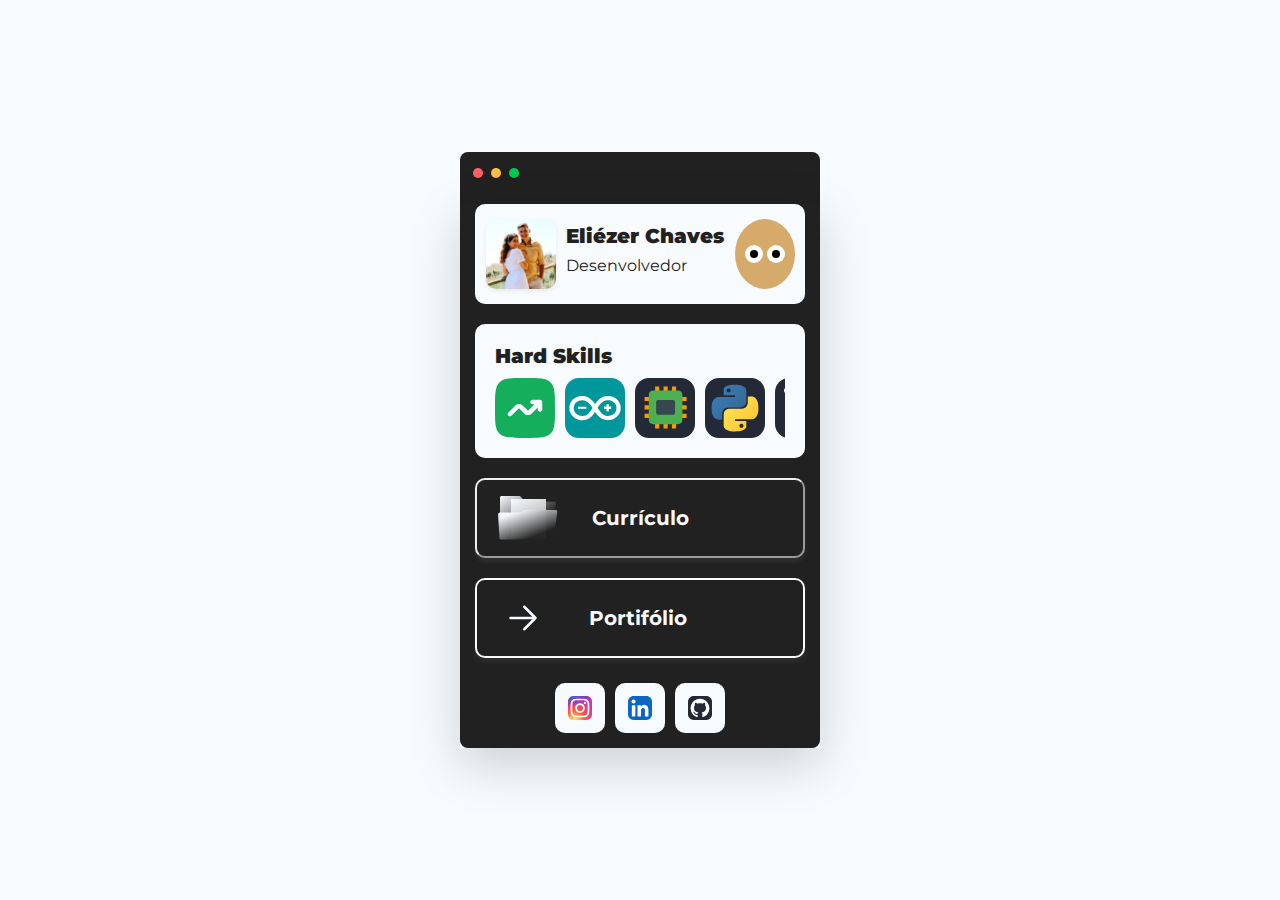
<file: index.html>
<!DOCTYPE html>
<html lang="pt-br">

<head>
    <!-- Google tag (gtag.js) -->
    <script async src="https://www.googletagmanager.com/gtag/js?id=G-N7NJE2FSNP"></script>
    <script>
        window.dataLayer = window.dataLayer || [];
        function gtag() { dataLayer.push(arguments); }
        gtag('js', new Date());

        gtag('config', 'G-N7NJE2FSNP');
    </script>
    <meta charset="UTF-8">
    <meta name="viewport" content="width=device-width, initial-scale=1.0">
    <title>Eliézer Chaves</title>
    <link rel="shortcut icon" href="lib/profilepic.png" type="image/x-icon">
    <link rel="shortcut icon" href="assets/img/profilepic.png" type="image/x-icon">

    <!-- CSS -->
    <link rel="stylesheet" href="assets/css/reset.css">

    <link rel="stylesheet" href="assets/css/face.css">
    <link rel="stylesheet" href="assets/css/pageLoad.css">

    <!-- Bootstrap -->
    <link href="https://cdn.jsdelivr.net/npm/bootstrap@5.3.3/dist/css/bootstrap.min.css" rel="stylesheet"
        integrity="sha384-QWTKZyjpPEjISv5WaRU9OFeRpok6YctnYmDr5pNlyT2bRjXh0JMhjY6hW+ALEwIH" crossorigin="anonymous">
    <!--JQuery-->
    <script src="https://code.jquery.com/jquery-3.7.1.js"
        integrity="sha256-eKhayi8LEQwp4NKxN+CfCh+3qOVUtJn3QNZ0TciWLP4=" crossorigin="anonymous"></script>
    <link rel="stylesheet" href="assets/css/style.css">
</head>

<body onload="pageLoader()"">
    <div id="pageContent">
        <div class="conteudo">
            <div class="card-css">
                <div class="tools">
                    <div class="circle">
                        <span class="red box"></span>
                    </div>
                    <div class="circle">
                        <span class="yellow box"></span>
                    </div>
                    <div class="circle">
                        <span class="green box"></span>
                    </div>
                </div>
                <div class="card__content shadow-lg">
                    <div class="conteudo-card">
                        <div class="profile-pic ">
                            <img src="assets/img/profile.jpeg" alt="" class="shadow-sm">
                        </div>
                        <div class="profile-info d-flex flex-column justify-content-center align-items-start">
                            <div class="profile-title">
                                <h5 class="montserrat-bold"><b>Eliézer Chaves</b></h5>
                            </div>
                            <div class="profile-ocupation">
                                <h6 class="montserrat-light">Desenvolvedor</h6>
                            </div>
                        </div>
                        <div class="profile-icon">
                            <div class="face">
                                <div class="eyes">
                                    <div class="eye">
                                        <div class="pupil"></div>
                                    </div>
                                    <div class="eye">
                                        <div class="pupil"></div>
                                    </div>
                                </div>
                            </div>

                        </div>

                    </div>
                    <div class="skills">
                        <div class="skill-title">
                            <h5 class="montserrat-bold"><b>Hard Skills</b></h1>
                        </div>
                        <div class="skill-list">
                            <div class="scroll-container">
                                <div class="scroll-content">
                                    <img src="assets/img/Vector.svg" alt="" class="scroll-item" data-bs-toggle="tooltip"
                                        data-bs-placement="top" title="Análise de Dados">

                                    <img src="assets/img/skill-icons_arduino.svg" alt="" class="scroll-item"
                                        data-bs-toggle="tooltip" data-bs-placement="top" title="Arduino">
                                    <img src="assets/img/flat-color-icons_electronics.svg" alt="" class="scroll-item"
                                        data-bs-toggle="tooltip" data-bs-placement="top" title="Eletroeletrônica">
                                    <img src="assets/img/skill-icons_python-dark.svg" alt="" class="scroll-item"
                                        data-bs-toggle="tooltip" data-bs-placement="top" title="Python">
                                    <img src="assets/img/skill-icons_mysql-dark.svg" alt="" class="scroll-item"
                                        data-bs-toggle="tooltip" data-bs-placement="top" title="MySQL">
                                    <img src="assets/img/skill-icons_php-dark.svg" alt="" class="scroll-item"
                                        data-bs-toggle="tooltip" data-bs-placement="top" title="PHP">
                                    <img src="assets/img/skill-icons_github-dark.svg" alt="" class="scroll-item"
                                        data-bs-toggle="tooltip" data-bs-placement="top" title="Github">
                                    <img src="assets/img/skill-icons_figma-dark.svg" alt="" class="scroll-item"
                                        data-bs-toggle="tooltip" data-bs-placement="top" title="Figma">
                                    <img src="assets/img/skill-icons_bootstrap.svg" alt="" class="scroll-item"
                                        data-bs-toggle="tooltip" data-bs-placement="top" title="Bootstrap">
                                    <img src="assets/img/skill-icons_javascript.svg" alt="" class="scroll-item"
                                        data-bs-toggle="tooltip" data-bs-placement="top" title="Javascript">
                                    <img src="assets/img/skill-icons_css.svg" alt="" class="scroll-item"
                                        data-bs-toggle="tooltip" data-bs-placement="top" title="CSS">
                                    <img src="assets/img/skill-icons_html.svg" alt="" class="scroll-item"
                                        data-bs-toggle="tooltip" data-bs-placement="top" title="HTML">
                                </div>
                            </div>
                        </div>
                    </div>
                    <button class="Documents-btn d-flex justify-content-around align-items-center">
                        <div class="document-folder" style="width: 25%;"><span class="folderContainer ">
                                <svg class="fileBack" width="146" height="113" viewBox="0 0 146 113" fill="none"
                                    xmlns="http://www.w3.org/2000/svg">
                                    <path
                                        d="M0 4C0 1.79086 1.79086 0 4 0H50.3802C51.8285 0 53.2056 0.627965 54.1553 1.72142L64.3303 13.4371C65.2799 14.5306 66.657 15.1585 68.1053 15.1585H141.509C143.718 15.1585 145.509 16.9494 145.509 19.1585V109C145.509 111.209 143.718 113 141.509 113H3.99999C1.79085 113 0 111.209 0 109V4Z"
                                        fill="url(#paint0_linear_117_4)"></path>
                                    <defs>
                                        <linearGradient id="paint0_linear_117_4" x1="0" y1="0" x2="72.93" y2="95.4804"
                                            gradientUnits="userSpaceOnUse">
                                            <stop stop-color="#F8FBFE"></stop>
                                            <stop offset="1" stop-color="#212121"></stop>
                                        </linearGradient>
                                    </defs>
                                </svg>

                                <svg class="filePage" width="88" height="99" viewBox="0 0 88 99" fill="none"
                                    xmlns="http://www.w3.org/2000/svg">
                                    <rect width="88" height="99" fill="url(#paint0_linear_117_6)"></rect>
                                    <defs>
                                        <linearGradient id="paint0_linear_117_6" x1="0" y1="0" x2="81" y2="160.5"
                                            gradientUnits="userSpaceOnUse">
                                            <stop stop-color="#F8FBFE"></stop>
                                            <stop offset="1" stop-color="#686868"></stop>
                                        </linearGradient>
                                    </defs>
                                </svg>

                                <svg class="fileFront" width="160" height="79" viewBox="0 0 160 79" fill="none"
                                    xmlns="http://www.w3.org/2000/svg">
                                    <path
                                        d="M0.29306 12.2478C0.133905 9.38186 2.41499 6.97059 5.28537 6.97059H30.419H58.1902C59.5751 6.97059 60.9288 6.55982 62.0802 5.79025L68.977 1.18034C70.1283 0.410771 71.482 0 72.8669 0H77H155.462C157.87 0 159.733 2.1129 159.43 4.50232L150.443 75.5023C150.19 77.5013 148.489 79 146.474 79H7.78403C5.66106 79 3.9079 77.3415 3.79019 75.2218L0.29306 12.2478Z"
                                        fill="url(#paint0_linear_117_5)"></path>
                                    <defs>
                                        <linearGradient id="paint0_linear_117_5" x1="38.7619" y1="8.71323" x2="66.9106"
                                            y2="82.8317" gradientUnits="userSpaceOnUse">
                                            <stop stop-color="#F8FBFE"></stop>
                                            <stop offset="1" stop-color="#212121"></stop>
                                        </linearGradient>
                                    </defs>
                                </svg>

                            </span>
                        </div>
                        <a href="assets/Currículo Eliézer Chaves.pdf" download="">
                            <div class="cv-title" style="width: 50%;">
                                <h5 class="montserrat-bold text-button" style="margin-top: 7px;">Currículo</h5>
                            </div>
                        </a>
                        <div style="width: 25%;">
                        </div>
                    </button>
                    <div style="margin-top: 10px;">
                        <a href="public/portifolio.html" target="_blank">
                            <button class="button d-flex align-items-center justify-content-between
                            ">
                                <div style="width: 5%;">
                                    <svg xmlns="http://www.w3.org/2000/svg" fill="none" viewBox="0 0 24 24"
                                        stroke-width="1.5" stroke="currentColor" class="w-6 h-6">
                                        <path stroke-linecap="round" stroke-linejoin="round"
                                            d="M4.5 12h15m0 0l-6.75-6.75M19.5 12l-6.75 6.75"></path>
                                    </svg>

                                </div>
                                <div style="width: 50%;">
                                    <h5 class="montserrat-bold" style="margin-top: 7px;">Portifólio</h5>

                                </div>
                                <div style="width: 25%;">
                                </div>
                            </button>
                        </a>
                    </div>
                    <div class="social-links">
                        <a href="https://www.instagram.com/oeliezerchaves/" target="_blank" rel="noopener noreferrer">
                            <div id="twitter" class="social-btn flex-center">
                                <svg width="50" height="50" viewBox="0 0 50 50" fill="none"
                                    xmlns="http://www.w3.org/2000/svg">
                                    <path
                                        d="M38.2812 0H11.7188C5.24666 0 0 5.24666 0 11.7188V38.2812C0 44.7533 5.24666 50 11.7188 50H38.2812C44.7533 50 50 44.7533 50 38.2812V11.7188C50 5.24666 44.7533 0 38.2812 0Z"
                                        fill="url(#paint0_radial_30_7)" />
                                    <path
                                        d="M38.2812 0H11.7188C5.24666 0 0 5.24666 0 11.7188V38.2812C0 44.7533 5.24666 50 11.7188 50H38.2812C44.7533 50 50 44.7533 50 38.2812V11.7188C50 5.24666 44.7533 0 38.2812 0Z"
                                        fill="url(#paint1_radial_30_7)" />
                                    <path
                                        d="M25.0018 5.46875C19.6975 5.46875 19.0316 5.49199 16.9484 5.58672C14.8691 5.68203 13.4498 6.01113 12.208 6.49414C10.9232 6.99297 9.83359 7.66035 8.74805 8.74629C7.66152 9.83203 6.99414 10.9217 6.49375 12.2059C6.00938 13.448 5.67988 14.868 5.58633 16.9463C5.49316 19.0297 5.46875 19.6957 5.46875 25.0002C5.46875 30.3047 5.49219 30.9684 5.58672 33.0516C5.68242 35.1309 6.01152 36.5502 6.49414 37.792C6.99336 39.0768 7.66074 40.1664 8.74668 41.252C9.83203 42.3385 10.9217 43.0074 12.2055 43.5062C13.4482 43.9893 14.8678 44.3184 16.9467 44.4137C19.0301 44.5084 19.6953 44.5316 24.9994 44.5316C30.3043 44.5316 30.968 44.5084 33.0512 44.4137C35.1305 44.3184 36.5514 43.9893 37.7941 43.5062C39.0783 43.0074 40.1664 42.3385 41.2516 41.252C42.3381 40.1664 43.0053 39.0768 43.5059 37.7926C43.9859 36.5502 44.3156 35.1305 44.4133 33.052C44.5068 30.9687 44.5312 30.3047 44.5312 25.0002C44.5312 19.6957 44.5068 19.0301 44.4133 16.9467C44.3156 14.8674 43.9859 13.4482 43.5059 12.2064C43.0053 10.9217 42.3381 9.83203 41.2516 8.74629C40.1652 7.65996 39.0787 6.99258 37.793 6.49434C36.5479 6.01113 35.1277 5.68184 33.0484 5.58672C30.965 5.49199 30.3018 5.46875 24.9957 5.46875H25.0018ZM23.2496 8.98848C23.7697 8.9877 24.35 8.98848 25.0018 8.98848C30.2168 8.98848 30.8348 9.00723 32.8941 9.10078C34.7984 9.18789 35.832 9.50605 36.5205 9.77344C37.432 10.1273 38.0818 10.5506 38.765 11.2344C39.4486 11.918 39.8717 12.5689 40.2266 13.4805C40.4939 14.168 40.8125 15.2016 40.8992 17.1059C40.9928 19.1648 41.0131 19.7832 41.0131 24.9957C41.0131 30.2082 40.9928 30.8268 40.8992 32.8855C40.8121 34.7898 40.4939 35.8234 40.2266 36.5111C39.8727 37.4227 39.4486 38.0717 38.765 38.7549C38.0814 39.4385 37.4324 39.8615 36.5205 40.2156C35.8328 40.4842 34.7984 40.8016 32.8941 40.8887C30.8352 40.9822 30.2168 41.0025 25.0018 41.0025C19.7865 41.0025 19.1684 40.9822 17.1096 40.8887C15.2053 40.8008 14.1717 40.4826 13.4826 40.2152C12.5713 39.8611 11.9201 39.4381 11.2365 38.7545C10.5529 38.0709 10.1299 37.4215 9.775 36.5096C9.50762 35.8219 9.18906 34.7883 9.10234 32.884C9.00879 30.825 8.99004 30.2066 8.99004 24.9908C8.99004 19.775 9.00879 19.16 9.10234 17.101C9.18945 15.1967 9.50762 14.1631 9.775 13.4746C10.1291 12.5631 10.5529 11.9121 11.2367 11.2285C11.9205 10.5449 12.5713 10.1217 13.4828 9.76699C14.1713 9.49844 15.2053 9.18105 17.1096 9.09355C18.9113 9.01211 19.6096 8.98769 23.2496 8.98359V8.98848ZM35.4275 12.2314C34.1336 12.2314 33.0838 13.2803 33.0838 14.5744C33.0838 15.8684 34.1336 16.9182 35.4275 16.9182C36.7215 16.9182 37.7713 15.8684 37.7713 14.5744C37.7713 13.2805 36.7215 12.2307 35.4275 12.2307V12.2314ZM25.0018 14.9699C19.4627 14.9699 14.9717 19.4609 14.9717 25.0002C14.9717 30.5395 19.4627 35.0283 25.0018 35.0283C30.541 35.0283 35.0305 30.5395 35.0305 25.0002C35.0305 19.4611 30.5406 14.9699 25.0014 14.9699H25.0018ZM25.0018 18.4896C28.5973 18.4896 31.5123 21.4043 31.5123 25.0002C31.5123 28.5957 28.5973 31.5107 25.0018 31.5107C21.4063 31.5107 18.4914 28.5957 18.4914 25.0002C18.4914 21.4043 21.4061 18.4896 25.0018 18.4896Z"
                                        fill="white" />
                                    <defs>
                                        <radialGradient id="paint0_radial_30_7" cx="0" cy="0" r="1"
                                            gradientUnits="userSpaceOnUse"
                                            gradientTransform="translate(13.2812 53.851) rotate(-90) scale(49.5537 46.0889)">
                                            <stop stop-color="#FFDD55" />
                                            <stop offset="0.1" stop-color="#FFDD55" />
                                            <stop offset="0.5" stop-color="#FF543E" />
                                            <stop offset="1" stop-color="#C837AB" />
                                        </radialGradient>
                                        <radialGradient id="paint1_radial_30_7" cx="0" cy="0" r="1"
                                            gradientUnits="userSpaceOnUse"
                                            gradientTransform="translate(-8.3752 3.60176) rotate(78.681) scale(22.1508 91.3062)">
                                            <stop stop-color="#3771C8" />
                                            <stop offset="0.128" stop-color="#3771C8" />
                                            <stop offset="1" stop-color="#6600FF" stop-opacity="0" />
                                        </radialGradient>
                                    </defs>
                                </svg>
                                <span>@oeliezerchaves</span>
                            </div>
                        </a>
                        <a href="http://www.linkedin.com/in/eliezer-chaves" target="_blank" rel="noopener noreferrer">
                            <div id="linkedin" class="social-btn flex-center">
                                <svg width="50" height="50" viewBox="0 0 50 50" fill="none"
                                    xmlns="http://www.w3.org/2000/svg">
                                    <path
                                        d="M38.2812 0H11.7188C5.24666 0 0 5.24666 0 11.7188V38.2812C0 44.7533 5.24666 50 11.7188 50H38.2812C44.7533 50 50 44.7533 50 38.2812V11.7188C50 5.24666 44.7533 0 38.2812 0Z"
                                        fill="white" />
                                    <path
                                        d="M38.2812 0H11.7188C5.24666 0 0 5.24666 0 11.7188V38.2812C0 44.7533 5.24666 50 11.7188 50H38.2812C44.7533 50 50 44.7533 50 38.2812V11.7188C50 5.24666 44.7533 0 38.2812 0Z"
                                        fill="#0A66C2" />
                                    <path
                                        d="M36.0771 42.5166H41.7939C42.0011 42.5166 42.1998 42.4343 42.3463 42.2878C42.4928 42.1414 42.5751 41.9427 42.5752 41.7355L42.5781 29.657C42.5781 23.3439 41.2178 18.4914 33.8402 18.4914C31.0357 18.3871 28.391 19.8328 26.9639 22.2469C26.9569 22.2586 26.9463 22.2677 26.9336 22.2728C26.921 22.278 26.907 22.2788 26.8938 22.2752C26.8807 22.2717 26.869 22.2639 26.8607 22.2531C26.8523 22.2423 26.8478 22.2291 26.8477 22.2154V19.8555C26.8477 19.6483 26.7653 19.4496 26.6188 19.303C26.4723 19.1565 26.2736 19.0742 26.0664 19.0742H20.6412C20.434 19.0742 20.2353 19.1565 20.0888 19.303C19.9423 19.4496 19.86 19.6483 19.86 19.8555V41.7344C19.86 41.9416 19.9423 42.1403 20.0888 42.2868C20.2353 42.4333 20.434 42.5156 20.6412 42.5156H26.3576C26.5648 42.5156 26.7635 42.4333 26.91 42.2868C27.0566 42.1403 27.1389 41.9416 27.1389 41.7344V30.9193C27.1389 27.8613 27.7189 24.8998 31.5102 24.8998C35.2475 24.8998 35.2959 28.399 35.2959 31.1174V41.7354C35.2959 41.9426 35.3782 42.1413 35.5247 42.2878C35.6712 42.4343 35.8699 42.5166 36.0771 42.5166ZM7.42188 11.6461C7.42188 13.9633 9.32949 15.8699 11.6469 15.8699C13.9637 15.8697 15.8701 13.9619 15.8701 11.6451C15.8697 9.32832 13.9631 7.42188 11.6461 7.42188C9.32852 7.42188 7.42188 9.32891 7.42188 11.6461ZM8.78105 42.5166H14.5051C14.7123 42.5166 14.911 42.4343 15.0575 42.2878C15.204 42.1413 15.2863 41.9426 15.2863 41.7354V19.8555C15.2863 19.6483 15.204 19.4496 15.0575 19.303C14.911 19.1565 14.7123 19.0742 14.5051 19.0742H8.78105C8.57385 19.0742 8.37514 19.1565 8.22863 19.303C8.08211 19.4496 7.9998 19.6483 7.9998 19.8555V41.7354C7.9998 41.9426 8.08211 42.1413 8.22863 42.2878C8.37514 42.4343 8.57385 42.5166 8.78105 42.5166Z"
                                        fill="white" />
                                </svg>
                                <span>in/eliezer-chaves</span>
                            </div>
                        </a>
                        <a href="https://github.com/eliezer-chaves" target="_blank" rel="noopener noreferrer">
                            <div id="github" class="social-btn flex-center">
                                <svg width="50" height="50" viewBox="0 0 50 50" fill="none"
                                    xmlns="http://www.w3.org/2000/svg">
                                    <path
                                        d="M38.2812 0H11.7188C5.24666 0 0 5.24666 0 11.7188V38.2812C0 44.7533 5.24666 50 11.7188 50H38.2812C44.7533 50 50 44.7533 50 38.2812V11.7188C50 5.24666 44.7533 0 38.2812 0Z"
                                        fill="#242938" />
                                    <path
                                        d="M25.0002 5.85938C14.2146 5.85938 5.46875 14.6035 5.46875 25.3908C5.46875 34.0203 11.065 41.3414 18.8256 43.924C19.8016 44.1049 20.16 43.5004 20.16 42.9846C20.16 42.5187 20.1418 40.9803 20.1334 39.3482C14.6998 40.5297 13.5533 37.0438 13.5533 37.0438C12.6646 34.7861 11.3846 34.1859 11.3846 34.1859C9.6125 32.9736 11.5182 32.9986 11.5182 32.9986C13.4795 33.1363 14.5123 35.0113 14.5123 35.0113C16.2543 37.9973 19.0814 37.134 20.1959 36.635C20.3713 35.3725 20.8773 34.5109 21.4359 34.0232C17.0979 33.5293 12.5375 31.8545 12.5375 24.3707C12.5375 22.2383 13.3004 20.4959 14.5498 19.1281C14.3469 18.6361 13.6783 16.6496 14.7389 13.9594C14.7389 13.9594 16.3791 13.4346 20.1115 15.9613C21.6695 15.5287 23.3402 15.3117 25.0002 15.3043C26.66 15.3117 28.3322 15.5287 29.893 15.9615C33.6209 13.4344 35.2588 13.9596 35.2588 13.9596C36.3219 16.6496 35.6531 18.6363 35.4502 19.1281C36.7025 20.4959 37.4604 22.2383 37.4604 24.3707C37.4604 31.8725 32.8912 33.5242 28.542 34.0076C29.2426 34.6139 29.8668 35.8023 29.8668 37.6246C29.8668 40.2379 29.8441 42.3412 29.8441 42.9846C29.8441 43.5043 30.1957 44.1133 31.1857 43.9215C38.942 41.3359 44.5312 34.0174 44.5312 25.3908C44.5312 14.6037 35.7865 5.85938 25.0002 5.85938ZM12.784 33.6822C12.741 33.7793 12.5883 33.8084 12.4492 33.7418C12.3074 33.6781 12.2279 33.5457 12.2738 33.4484C12.3158 33.3484 12.4689 33.3207 12.6102 33.3877C12.7521 33.4514 12.833 33.585 12.784 33.6822ZM13.7447 34.5395C13.6516 34.626 13.4693 34.5857 13.3459 34.4492C13.2182 34.3131 13.1941 34.1311 13.2887 34.0434C13.3846 33.957 13.5613 33.9975 13.6893 34.1336C13.817 34.2715 13.842 34.4521 13.7447 34.5395ZM14.4037 35.6363C14.284 35.7195 14.0883 35.6416 13.9674 35.4678C13.8477 35.2941 13.8477 35.0859 13.9699 35.0023C14.0912 34.9189 14.284 34.9939 14.4066 35.1664C14.526 35.343 14.526 35.5514 14.4037 35.6363ZM15.5184 36.9066C15.4113 37.0246 15.1834 36.993 15.0164 36.8318C14.8457 36.6744 14.798 36.451 14.9055 36.3328C15.0139 36.2145 15.2432 36.2479 15.4113 36.4076C15.5809 36.5646 15.6326 36.7898 15.5184 36.9066ZM16.959 37.3354C16.9117 37.4885 16.6922 37.558 16.4709 37.493C16.2502 37.426 16.1055 37.2469 16.1502 37.0922C16.1961 36.9383 16.4166 36.8658 16.6395 36.9354C16.8602 37.002 17.0049 37.1799 16.959 37.3354ZM18.5984 37.5174C18.6039 37.6783 18.4164 37.8119 18.1842 37.8148C17.9506 37.8201 17.7617 37.6896 17.7592 37.5313C17.7592 37.3686 17.9426 37.2363 18.176 37.2324C18.4084 37.2279 18.5984 37.3572 18.5984 37.5174ZM20.209 37.4557C20.2369 37.6127 20.0756 37.7742 19.8449 37.8172C19.6182 37.8586 19.4082 37.7615 19.3795 37.6057C19.3514 37.4445 19.5156 37.2832 19.742 37.2414C19.973 37.2014 20.1797 37.2959 20.209 37.4557Z"
                                        fill="white" />
                                </svg>

                                <span>eliezer-chaves</span>
                            </div>
                        </a>
                    </div>

                </div>

            </div>
        </div>
    </div>


    <script src="https://cdn.jsdelivr.net/npm/@popperjs/core@2.11.8/dist/umd/popper.min.js"
        integrity="sha384-I7E8VVD/ismYTF4hNIPjVp/Zjvgyol6VFvRkX/vR+Vc4jQkC+hVqc2pM8ODewa9r"
        crossorigin="anonymous"></script>
    <script src="https://cdn.jsdelivr.net/npm/bootstrap@5.3.3/dist/js/bootstrap.min.js"
        integrity="sha384-0pUGZvbkm6XF6gxjEnlmuGrJXVbNuzT9qBBavbLwCsOGabYfZo0T0to5eqruptLy"
        crossorigin="anonymous"></script>
    <!-- JS -->
    <script src="assets/js/main.js"></script>
</body>

</html>
</file>
<file: assets/css/face.css>
/* Face container */
.face {
  width: 60px;
  height: 70px;
  background-color: #d5aa6b; /* Tom de pele */
  border-radius: 50%; /* Deixa o círculo redondo */
  display: flex;
  justify-content: center;
  align-items: center;
}

/* Eyes container */
.eyes {
  width: 40px;
  height: 30px;
  display: flex;
  justify-content: space-between; /* Espaça os olhos */
  align-items: center;
}

/* Eye */
.eye {
  width: 18px;
  height: 18px;
  border-radius: 50%;
  background-color: #fff;
  display: flex;
  justify-content: center;
  align-items: center;
}

/* Pupil */
.pupil {
  width: 8px;
  height: 8px;
  border-radius: 50%;
  background-color: #000;
  position: relative;
}
</file>
<file: assets/css/pageLoad.css>
/* From Uiverse.io by alexruix */ 
.loader {
  position: relative;
  width: 120px;
  height: 90px;
  margin: 0 auto;
}

.loader:before {
  content: "";
  position: absolute;
  bottom: 30px;
  left: 50px;
  height: 30px;
  width: 30px;
  border-radius: 50%;
  background: #2a9d8f;
  animation: loading-bounce 0.5s ease-in-out infinite alternate;
}

.loader:after {
  content: "";
  position: absolute;
  right: 0;
  top: 0;
  height: 7px;
  width: 45px;
  border-radius: 4px;
  box-shadow: 0 5px 0 #f2f2f2, -35px 50px 0 #f2f2f2, -70px 95px 0 #f2f2f2;
  animation: loading-step 1s ease-in-out infinite;
}

@keyframes loading-bounce {
  0% {
    transform: scale(1, 0.7);
  }

  40% {
    transform: scale(0.8, 1.2);
  }

  60% {
    transform: scale(1, 1);
  }

  100% {
    bottom: 140px;
  }
}

@keyframes loading-step {
  0% {
    box-shadow: 0 10px 0 rgba(0, 0, 0, 0),
            0 10px 0 #f2f2f2,
            -35px 50px 0 #f2f2f2,
            -70px 90px 0 #f2f2f2;
  }

  100% {
    box-shadow: 0 10px 0 #f2f2f2,
            -35px 50px 0 #f2f2f2,
            -70px 90px 0 #f2f2f2,
            -70px 90px 0 rgba(0, 0, 0, 0);
  }
}
</file>
<file: assets/css/style.css>
@import url('https://fonts.googleapis.com/css2?family=Montserrat:ital,wght@0,100..900;1,100..900&display=swap');

.montserrat-bold {
    font-family: "Montserrat", serif;
    font-optical-sizing: auto;
    font-weight: 700;
    font-style: normal;
}

.montserrat-light {
    font-family: "Montserrat", serif;
    font-optical-sizing: auto;
    font-weight: 400;
    font-style: normal;
}

:root {
    /* Variáveis CSS padrão  */
    --bg-body-light: #F8FBFE;
    --bg-card-light: #212121;
    --text-light: #212121;

    --text-dark: #F8FBFE;
    --bg-body-dark: #212121;
    --bg-card-dark: #F8FBFE;

    --bg-card-content-light: #F8FBFE;
    --bg-card-content-dark: #2f2f2f;
    --gradient: background-image: linear-gradient(to right, #f8fbfe, #dedfe2, #c4c4c6, #aaaaab, #919191, #7f7f7f, #6c6d6c, #5b5b5b, #4c4c4c, #3d3d3d, #2f2f2f, #212121);

    a:link {
        text-decoration: none;
    }

    /* Adicione outras variáveis padrão aqui */
}

@media (prefers-color-scheme: light) {

    /* Aplicação geral de estilos light mode*/
    body {
        background-color: var(--bg-body-light);
        color: var(--text-light);
    }

    /* From Uiverse.io by EmmaxPlay */
    .card-css {
        background-color: var(--bg-card-light);
        border-radius: 10px;

    }

    .conteudo-card {
        background-color: var(--bg-card-content-light);
    }

    .Documents-btn:hover {
        border: 1px solid var(--bg-card-content-light);
    }

    .skill-title {
        color: var(--text-light);
    }

    .profile-title {
        color: var(--text-light);
    }

    .profile-ocupation {
        color: var(--text-light);
    }

    .skills {
        background-color: var(--bg-card-content-light);
    }

    /* From Uiverse.io by vinodjangid07 */
    .Documents-btn {
        background-color: var(--bg-card-light);
        border-color: 2px solid var(--bg-card-content-light);
        color: var(--text-dark);        box-shadow: 0px 4px 4px var(--bg-card-content-light);
        box-shadow: 0px 4px 4px var(--bg-card-content-dark);
    }

    .Documents-btn:hover {
        background-color: var(--bg-card-content-light);
        color: var(--text-light);
        border-color: 2px solid var(--bg-card-content-light);
        box-shadow: 0px 4px 4px var(--bg-card-content-dark);
    }

    /* From Uiverse.io by reshades */
    .button {
        color: var(--text-dark);
        /* Fundo transparente inicialmente */
        border: var(--bg-body-light) 2px solid;
        box-shadow: 0px 4px 4px var(--bg-card-content-dark);
        background-color: var(--bg-card-content-light);
        color: var(--text-dark);
    }

    .button:hover {
        box-shadow: 0px 4px 4px var(--bg-card-content-light);
        border: var(--bg-body-dark) 2px solid;
        background-color: var(--bg-card-content-light);
        color: var(--text-lights);
    }
    .social-btn{
        background-color: var(--bg-card-content-light);
    }
    .social-btn:hover {
        background-color: var(--bg-card-content-light);
        color: var(--text-light);
    }

}

@media (prefers-color-scheme: dark) {

    /* Aplicação geral de estilos light mode*/
    body {
        background-color: var(--bg-body-dark);
        color: var(--text-dark);
    }

    /* From Uiverse.io by EmmaxPlay */
    .card-css {
        background-color: var(--bg-card-dark);
        border-radius: 10px;
    }

    .conteudo-card {
        background-color: var(--bg-card-content-dark);
    }

    .Documents-btn:hover {
        border: 1px solid var(--bg-card-dark);
    }

    .skill-title {
        color: var(--text-dark);
    }

    .profile-title {
        color: var(--text-dark);
    }

    .profile-ocupation {
        color: var(--text-dark);
    }

    .skills {
        background-color: var(--bg-card-content-dark);
    }

    .tools {
        background-color: var(--bg-card-dark);
        border-radius: 10px;
    }

    /* From Uiverse.io by vinodjangid07 */
    .Documents-btn {
        color: var(--text-light);
        box-shadow: 0px 4px 4px var(--bg-card-content-dark);
        background-color: var(--bg-card-content-light);
    }

    .Documents-btn:hover {
        background-color: var(--bg-card-content-dark);
        color: var(--bg-card-content-dark);
        box-shadow: 0px 4px 4px var(--bg-card-content-dark);
    }

    .Documents-btn:hover {
        color: var(--text-dark);
        border-color: var(--bg-card-content-dark);
        box-shadow: 0px 4px 4px var(--bg-card-content-dark);
    }

    /* From Uiverse.io by reshades */
    .button {
        color: var(--text-light);   
        /* Fundo transparente inicialmente */
        border: var(--bg-body-dark) 2px solid;
        box-shadow: 0px 4px 4px var(--bg-card-content-dark);
    }

    .button:hover {
        box-shadow: 0px 4px 4px var(--bg-card-content-dark);
        color: var(--text-dark);
        background-color: var(--bg-card-content-dark);
    }
    .social-btn{
        background-color: var(--bg-card-content-dark);
    }
    .social-btn:hover {
        background-color: var(--bg-card-content-dark);
        color: var(--text-dark);
    }
}


.conteudo {
    height: 100dvh;
    display: flex;
    justify-content: center;
    align-items: center;
}

/* From Uiverse.io by EmmaxPlay */
.card-css {
    width: 360px;

    border-radius: 8px;
    z-index: 1;
}

.tools {
    display: flex;
    align-items: center;
    padding: 9px;
}

.circle {
    padding: 0 4px;
}

.box {
    display: inline-block;
    align-items: center;
    width: 10px;
    height: 10px;
    padding: 1px;
    border-radius: 50%;
}

.red {
    background-color: #ff605c;
}

.yellow {
    background-color: #ffbd44;
}

.green {
    background-color: #00ca4e;
}

.card__content {
    padding-left: 15px;
    padding-right: 15px;
    margin-top: 10px;
    padding-bottom: 10px;
}

.conteudo-card {
    height: 100px;
    width: auto;
    display: flex;
    align-items: center;
    justify-content: space-evenly;
    border-radius: 10px;
    transition: transform 0.3s ease, box-shadow 0.3s ease;
}

.conteudo-card:hover {
    transform: translateY(-5px);
    /* Desloca para cima */
    box-shadow: 0 10px 15px rgba(0, 0, 0, 0.2);
    /* Adiciona uma sombra para efeito */
}

.profile-pic img {
    height: 70px;
    width: 70px;
    border-radius: 10px;
    box-shadow: 0 0 30px rgba(255, 255, 255, 0.1);
}

.profile-info {
    height: 100%;
}

.profile-title {
    text-align: justify;
    font-size: 18px;
}

.profile-ocupation {
    text-align: justify;
}

.profile-icon {
    display: flex;
    justify-content: center;
    align-items: center;
}

.skills {
    width: auto;
    padding: 20px 20px;
    margin-top: 20px;
    border-radius: 10px;
    transition: transform 0.3s ease, box-shadow 0.3s ease;
}


.skills:hover {
    transform: translateY(-5px);
    /* Desloca para cima */
    box-shadow: 0 10px 15px rgba(0, 0, 0, 0.2);
    /* Adiciona uma sombra para efeito */
}

.skill-list {
    margin-top: 10px;
}

.scroll-container {
    width: 100%;
    /* Largura do container */
    overflow: hidden;
    /* Oculta o conteúdo que excede */

    /* Espaçamento superior e inferior */
    position: relative;
}

.scroll-content {
    display: flex;
    /* Elementos em linha */
    gap: 10px;
    /* Espaço entre os itens */
    animation: scroll 15s linear infinite;
    /* Animação contínua */
    will-change: transform;
    /* Otimização de performance */
}

.scroll-item {
    height: 60px;
    /* Altura dos ícones */
    width: auto;
    /* Mantém a proporção */
}

@keyframes scroll {
    from {
        transform: translateX(90%);
        /* Começa fora da tela pela direita */
    }

    to {
        transform: translateX(-300%);
        /* Sai pela esquerda */
    }
}

.scroll-container:hover .scroll-content {
    animation-play-state: paused;
    /* Pausa a animação ao passar o mouse */
}

/* From Uiverse.io by vinodjangid07 */
.Documents-btn {
    width: 100%;
    height: 80px;
    border-radius: 10px;
    cursor: pointer;
    transition: all 0.3s;
    margin-top: 20px;
    transition: transform 0.3s ease, box-shadow 0.3s ease;
}

/* Animação de flutuação */
@keyframes float {

    0%,
    100% {
        transform: translateY(0);
        /* Posição inicial */
    }

    50% {
        transform: translateY(-5px);
        /* Sobe 10px */
    }
}

.folderContainer {
    width: 70px;
    height: fit-content;
    display: flex;
    flex-direction: column;
    align-items: center;
    justify-content: flex-end;
    position: relative;
    /* Adiciona a animação de flutuação */
    animation: float 2s ease-in-out infinite;
}

.fileBack {
    z-index: 1;
    width: 80%;
    height: auto;
}

.filePage {
    width: 50%;
    height: auto;
    position: absolute;
    z-index: 2;
    transition: all 0.3s ease-out;
    margin-bottom: 1px;
}

.fileFront {
    width: 85%;
    height: auto;
    position: absolute;
    z-index: 3;
    opacity: 0.95;
    transform-origin: bottom;
    transition: all 0.3s ease-out;
}


.Documents-btn:hover .filePage {
    transform: translateY(-5px);
}

.Documents-btn:active {
    transform: scale(0.95);
}

.Documents-btn:hover .fileFront {
    transform: rotateX(30deg);
}

.Documents-btn:hover {
    transform: translateY(-5px);
    /* Desloca para cima */
}

/* From Uiverse.io by reshades */
.button {
    background-color: transparent;
    /* Fundo transparente inicialmente */
    width: 100%;
    height: 80px;
    border-radius: 10px;
    text-align: right;
    transition: all 0.6s ease;
    margin-top: 20px;
    position: relative;
    overflow: hidden;
    /* Evita que o gradiente ultrapasse o botão */
    background-size: 0% 100%;
    /* Inicialmente invisível */
    background-repeat: no-repeat;
}

.button:hover {
    background-size: 100% 100%;
    /* Preenche o botão no hover */
    cursor: pointer;
    border: none;
    transform: translateY(-5px);
    /* Desloca para cima */
}

.button svg {
    width: 40px;
    display: flex;
    transition: all 0.6s ease;
    position: relative;
    margin-left: 20px;
    /* Garante que o ícone permaneça visível */
    z-index: 1;
}

.button:hover svg {
    transform: translateX(35px);
}

.button span {
    position: relative;
    z-index: 1;
    /* Garante que o texto também esteja acima do background */
}

/* From Uiverse.io by Pradeepsaranbishnoi */
.social-links,
.flex-center {
    display: flex;
    justify-content: center;
    align-items: center;
    margin-top: 20px;
}
.social-btn {
    cursor: pointer;
    height: 50px;
    width: 50px;
    color: #011522;
    border-radius: 10px;
    margin: 5px;
    transition: 0.3s;
    cursor: pointer;
}
.social-btn svg {
    height: 24px;
    width: 24px;
}
.social-btn span {
    width: 0px;
    overflow: hidden;
    transition: 1s;
    text-align: center;
}
.social-btn:hover {
    width: 170px;
    border-radius: 5px;
}
.social-btn:hover svg {
    width: 20%;
    border-radius: 5px;
    margin-left: 5px;
}
.social-btn:hover span {
    padding: 2px;
    width: 80%;
    margin-left: 5px;
    text-align: left;
    white-space: nowrap;
    padding-right: 5px;
}
/* Alterar a cor de fundo do tooltip */
.tooltip-inner {
    transition: transform 0.3s ease, box-shadow 0.3s ease;
    --bs-tooltip-bg: #011522;
}

/* Alterar a cor da seta */
.tooltip-arrow::before {
    --bs-tooltip-bg: #011522;
}
</file>
